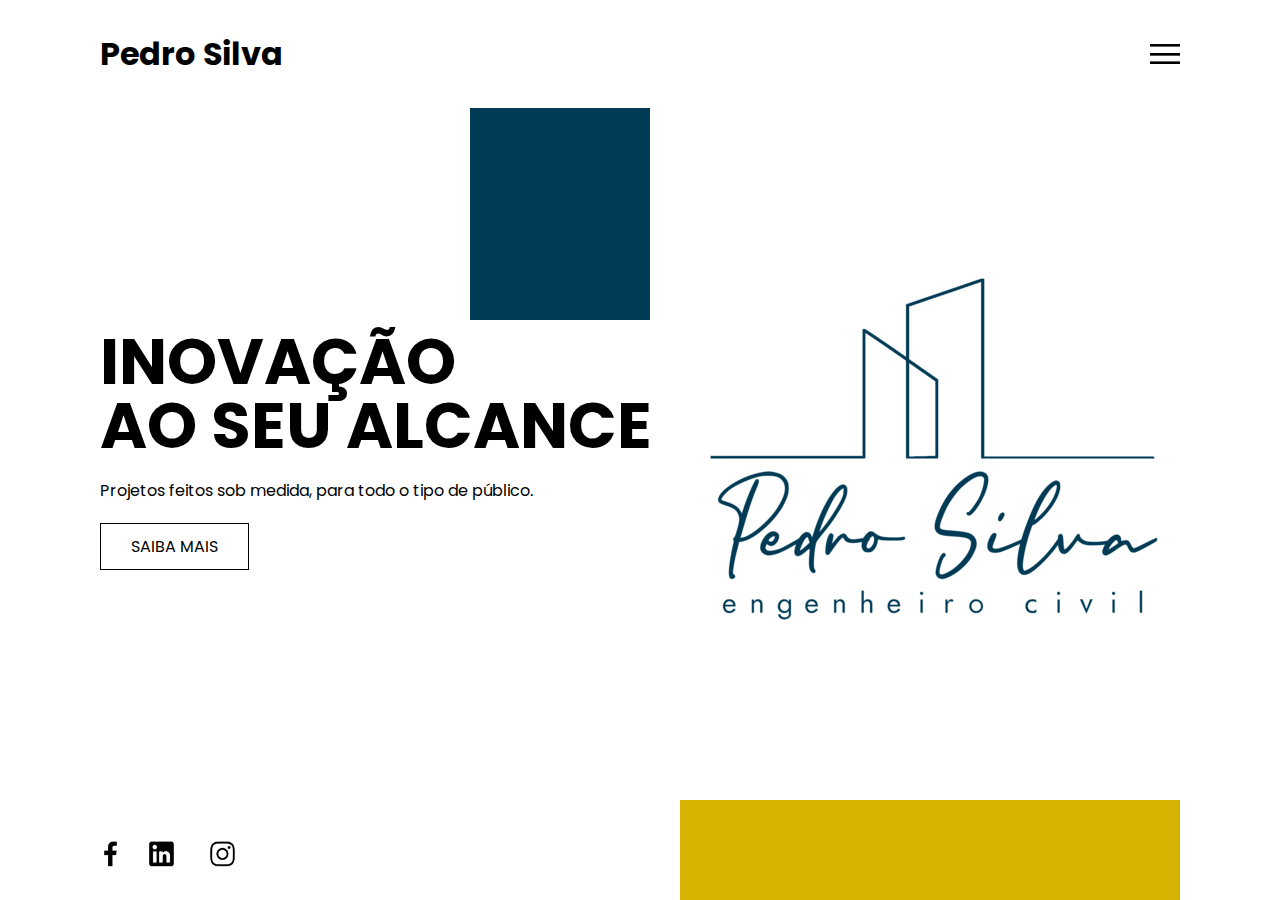
<file: index.html>
<!DOCTYPE html>
<html lang="en">

<head>
    <meta charset="UTF-8">
    <meta name="viewport" content="width=device-width, initial-scale=1.0">
    <link rel="stylesheet" href="index.css">
    <title>Portfolio</title>
</head>

<body>
    <section class="banner">
        <header>
            <a href="#" class="logo">Pedro Silva</a>
            <div class="toggle" onclick="toggle();"></div>
        </header>
        <div class="content">
            <div class="contentBx">
                <h2>Inovação<br>Ao seu alcance</h2>
                <p>Projetos feitos sob medida, para todo o tipo de público.</p>
                <a href="#">Saiba mais</a>
            </div>
            <div class="imbBx">
                <img src="LOGO AZUL.png">
            </div>
        </div>
        <ul class="sci">
            <li><a href="https://www.facebook.com/pedromurilosilva/"><img src="facebook.png" alt=""></a></li>
            <li><a href="https://www.linkedin.com/in/pedro-murilo-da-silva-gil-951633112/"><img src="linkedin-logo (1).png" alt=""></a></li>
            <li><a href="https://www.instagram.com/pedromurilosilva/?hl=pt-br"><img src="instagram.png" alt=""></a></li>
        </ul>
        <ul class="menu">
            <li><a href="index.html">Início</a></li>
            <li><a href="sobre.html">Sobre mim</a></li>
            <li><a href="#">Projetos</a></li>
            <li><a href="#">Clientes</a></li>
            <li><a href="#">Contato</a></li>
        </ul>
    </section>

    <script type="text/javascript">
        function toggle() {
            const toggle = document.querySelector('.toggle');
            const banner = document.querySelector('.banner');
            toggle.classList.toggle('active')
            banner.classList.toggle('active')
        }
    </script>
</body>

</html>
</file>
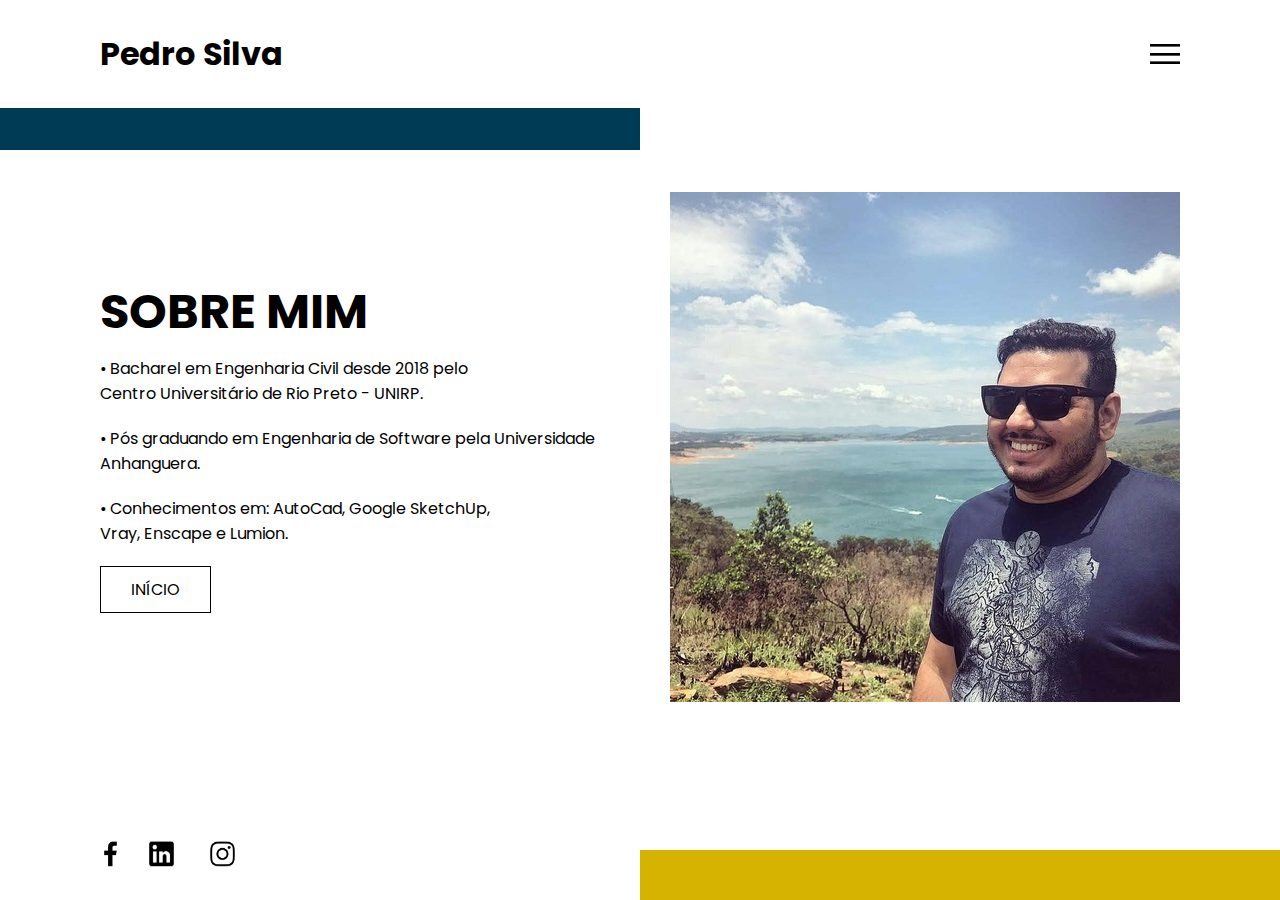
<file: sobre.html>
<!DOCTYPE html>
<html lang="en">

<head>
    <meta charset="UTF-8">
    <meta name="viewport" content="width=device-width, initial-scale=1.0">
    <link rel="stylesheet" href="sobre.css">
    <title>Portfolio</title>
</head>

<body>
    <section class="banner">
        <header>
            <a href="#" class="logo">Pedro Silva</a>
            <div class="toggle" onclick="toggle();"></div>
        </header>
        <div class="content">
            <div class="contentBx">
                <h2>Sobre mim</h2>
                <p>• Bacharel em Engenharia Civil desde 2018 pelo <br>Centro Universitário de Rio Preto - UNIRP.</p>
                <p>• Pós graduando em Engenharia de Software pela Universidade Anhanguera.</p>
                <p>• Conhecimentos em: AutoCad, Google SketchUp, <br>Vray, Enscape e Lumion.</p>
                <a href="index.html">Início</a>
            </div>
            <div class="imbBx">
                <img src="pedroo.jpg">
            </div>
        </div>
        <ul class="sci">
            <li><a href="#"><img src="facebook.png" alt=""></a></li>
            <li><a href="#"><img src="linkedin-logo (1).png" alt=""></a></li>
            <li><a href="#"><img src="instagram.png" alt=""></a></li>
        </ul>
        <ul class="menu">
            <li><a href="index.html">Início</a></li>
            <li><a href="sobre.html">Sobre mim</a></li>
            <li><a href="/projetos.html">Projetos</a></li>
            <li><a href="/clientes.html">Clientes</a></li>
            <li><a href="/contato.html">Contato</a></li>
        </ul>
    </section>

    <script type="text/javascript">
        function toggle() {
            const toggle = document.querySelector('.toggle');
            const banner = document.querySelector('.banner');
            toggle.classList.toggle('active')
            banner.classList.toggle('active')
        }
    </script>
</body>

</html>
</file>
<file: index.css>
@import url('https://fonts.googleapis.com/css2?family=Poppins:wght@200;300;400;500;600;700&display=swap');

*{
    padding: 0;
    margin: 0;
    box-sizing: border-box;
    font-family: 'Poppins', sans-serif;
}
.banner
{
    position: relative;
    width: 100%;
    min-height: 100vh;
    padding: 0 100px;
    display: flex;
    align-items: center;
    background: #fff;
}
.banner:before 
{
    content: '';
    position: absolute;
    top: 0;
    left: 470px;
    width:180px;
    height: 320px;
    background: #003b55;
    z-index: 1;
    transition: 1s;
}
.banner.active:before
{
    top: 0;
    left: 0;
    width: 50%;
    height: 100%;
    background: #151215;
}
.banner:after 
{
    content: '';
    position: absolute;
    bottom: 0;
    right: 100px;
    width: 500px;
    height: 100px;
    background: #d5b300;
    z-index: 1;
    transition: 1s;
}
.banner.active:after 
{
    bottom: 0;
    right: 0;
    width: 50%;
    height: 100%;
    background: #151215;
}
header
{
    position: fixed;
    top: 0;
    left: 0;
    width: 100%;
    z-index: 1000;
    display: flex;
    justify-content: space-between;
    align-items: center;
    padding: 30px 100px;
    background: #fff;
}
header .logo 
{
    font-size: 2em;
    color: #000;
    font-weight: 700;
    text-decoration: none;
    transition: 0.5s;
    transform-origin: right;
}
.banner.active header
{
    background: none;
}
.banner.active .logo
{
    transform: scale(0);
    transform-origin: left;
}
.toggle
{
    position: relative;
    width: 30px;
    height: 30px;
    background: url(menu.png);
    background-repeat: no-repeat;
    background-position: center;
    background-size: 30px;
    cursor: pointer;
    filter: invert(1);
}
.toggle.active
{
    background: url(close.png);
    background-repeat: no-repeat;
    background-position: center;
    background-size: 25px;
    filter: invert(0);
}
.content
{
    position: relative;
    z-index: 2;
    width: 100%;
    display: flex;
    justify-content: space-between;
    align-items: center;
    transition: 0.5s;
    transform-origin: right;
}
.banner.active .content
{
    transform: scale(0);
    transform-origin: left;
}
.content .contentBx
{
    max-width: 600px;
}
.content .contentBx h2
{
    font-size: 4em;
    line-height: 1em;
    color: #000;
    text-transform: uppercase;
}
.content .contentBx p
{
    color: #000;
    font-size: 1em;
    margin: 20px 0;
}
.content .contentBx a
{
    display: inline-block;
    border: 1px solid #000;
    color: #000;
    padding: 10px 30px;
    text-transform: uppercase;
    text-decoration: none;
    transition: 0.5s;
}
.content .contentBx a:hover
{
    letter-spacing: 4px;
    background: #000;
    color: #fff;
}
.content .imgBx img
{
    max-width: 100%;
    min-width: 400px;
}
.sci
{
    position: absolute;
    bottom: 20px;
    display: flex;
    justify-content: center;
    align-items: center;
    z-index: 2;
    transition: 0.5s;
    transform-origin: right;
}
.sci li
{
    list-style: none;
}
.sci li a
{
    display: inline-block;
    margin-right: 20px;
    filter: invert(0);
    transform: scale(0.6);
}
.banner.active .sci
{
    transform: scale(0);
    transform-origin: left;
}
.menu
{
    position: fixed;
    top: 0;
    left: 0;
    width: 100%;
    height: 100%;
    display: flex;
    justify-content: center;
    align-items: center;
    flex-direction: column;
    z-index: 2;
    visibility: hidden;
    opacity: 0;
    transition: 0.5s;
    transition-delay: 0s;
}
.banner.active .menu
{
    visibility: visible;
    opacity: 1;
    transition-delay: 1s;
}
.menu li 
{
    list-style: none;
}
.menu li a 
{
    color: #fff;
    text-decoration: none;
    font-size: 2em;
}

@media (max-width: 991px)
{
    header
    {
        padding: 20px 40px;
    }
    .banner
    {
        padding: 40px;
        overflow: hidden;
    }
    .banner:before 
    {
        top: 100px;
        left: 0;
        width: 200px;
        height: 50px;
    }
    .banner:after 
    {
        bottom: 0px;
        right: 0;
        width: 50px;
        height: 60px;
    }
    .content 
    {
        flex-direction: column-reverse;
        margin: 50px 0;
    }
    .imgBx
    {
        filter: invert(1);
    }
    .content .contentBx
    {
        max-width: 100%;
    }
    .content .imbBx img
    {
        max-width: 100%;
        min-width: 300px;
    }
    .conent .contentBx h2
    {
        font-size: 2.5em;
    }
}
</file>
<file: sobre.css>
@import url('https://fonts.googleapis.com/css2?family=Poppins:wght@200;300;400;500;600;700&display=swap');

*{
    padding: 0;
    margin: 0;
    box-sizing: border-box;
    font-family: 'Poppins', sans-serif;
}
.banner
{
    position: relative;
    width: 100%;
    min-height: 100vh;
    padding: 0 100px;
    display: flex;
    align-items: center;
    background: #fff;
}
.banner:before 
{
    content: '';
    position: absolute;
    top: 0;
    left: 0px;
    width: 50%;
    height: 150px;
    background: #003b55;
    z-index: 1;
    transition: 1s;
}
.banner.active:before
{
    top: 0;
    left: 0;
    width: 50%;
    height: 100%;
    background: #151215;
}
.banner:after 
{
    content: '';
    position: absolute;
    bottom: 0;
    right: 0;
    width: 50%;
    height: 50px;
    background: #d5b300;
    z-index: 1;
    transition: 1s;
}
.banner.active:after 
{
    bottom: 0;
    right: 0;
    width: 50%;
    height: 100%;
    background: #151215;
}
header
{
    position: fixed;
    top: 0;
    left: 0;
    width: 100%;
    z-index: 1000;
    display: flex;
    justify-content: space-between;
    align-items: center;
    padding: 30px 100px;
    background: #fff;
}
header .logo 
{
    font-size: 2em;
    color: #000;
    font-weight: 700;
    text-decoration: none;
    transition: 0.5s;
    transform-origin: right;
}
.banner.active header
{
    background: none;
}
.banner.active .logo
{
    transform: scale(0);
    transform-origin: left;
}
.toggle
{
    position: relative;
    width: 30px;
    height: 30px;
    background: url(menu.png);
    background-repeat: no-repeat;
    background-position: center;
    background-size: 30px;
    cursor: pointer;
    filter: invert(1);
}
.toggle.active
{
    background: url(close.png);
    background-repeat: no-repeat;
    background-position: center;
    background-size: 25px;
    cursor: pointer;
    filter: inherit;
}
.content
{
    position: relative;
    z-index: 2;
    width: 100%;
    display: flex;
    justify-content: space-between;
    align-items: center;
    transition: 0.5s;
    transform-origin: right;
}
.banner.active .content
{
    transform: scale(0);
    transform-origin: left;
}
.content .contentBx
{
    max-width: 600px;
}
.content .contentBx h2
{
    font-size: 3em;
    line-height: 1em;
    color: #000;
    text-transform: uppercase;
}
.content .contentBx p
{
    color: #000;
    font-size: 1em;
    margin: 20px 0;
}
.content .contentBx a
{
    display: inline-block;
    border: 1px solid #000;
    color: #000;
    padding: 10px 30px;
    text-transform: uppercase;
    text-decoration: none;
    transition: 0.5s;
}
.content .contentBx a:hover
{
    letter-spacing: 4px;
    background: #000;
    color: #fff;
}
.content .imgBx img
{
    max-width: 100%;
    min-width: 400px;
}
.sci
{
    position: absolute;
    bottom: 20px;
    display: flex;
    justify-content: center;
    align-items: center;
    z-index: 2;
    transition: 0.5s;
    transform-origin: right;
}
.sci li
{
    list-style: none;
}
.sci li a
{
    display: inline-block;
    margin-right: 20px;
    filter: invert(0);
    transform: scale(0.6);
}
.banner.active .sci
{
    transform: scale(0);
    transform-origin: left;
}
.menu
{
    position: fixed;
    top: 0;
    left: 0;
    width: 100%;
    height: 100%;
    display: flex;
    justify-content: center;
    align-items: center;
    flex-direction: column;
    z-index: 2;
    visibility: hidden;
    opacity: 0;
    transition: 0.5s;
    transition-delay: 0s;
}
.banner.active .menu
{
    visibility: visible;
    opacity: 1;
    transition-delay: 1s;
}
.menu li 
{
    list-style: none;
}
.menu li a 
{
    color: #fff;
    text-decoration: none;
    font-size: 2em;
}

@media (max-width: 991px)
{
    header
    {
        padding: 20px 40px;
    }
    .banner
    {
        padding: 40px;
        overflow: hidden;
    }
    .banner:before 
    {
        top: 100px;
        left: 0;
        width: 200px;
        height: 50px;
    }
    .banner:after 
    {
        bottom: 0px;
        right: 0;
        width: 50px;
        height: 60px;
    }
    .content 
    {
        flex-direction: column-reverse;
        margin: 50px 0;
    }
    .imgBx
    {
        filter: invert(1);
    }
    .content .contentBx
    {
        max-width: 100%;
    }
    .content .imbBx img
    {
        max-width: 100%;
        min-width: 300px;
    }
    .conent .contentBx h2
    {
        font-size: 2.5em;
    }
}
</file>
